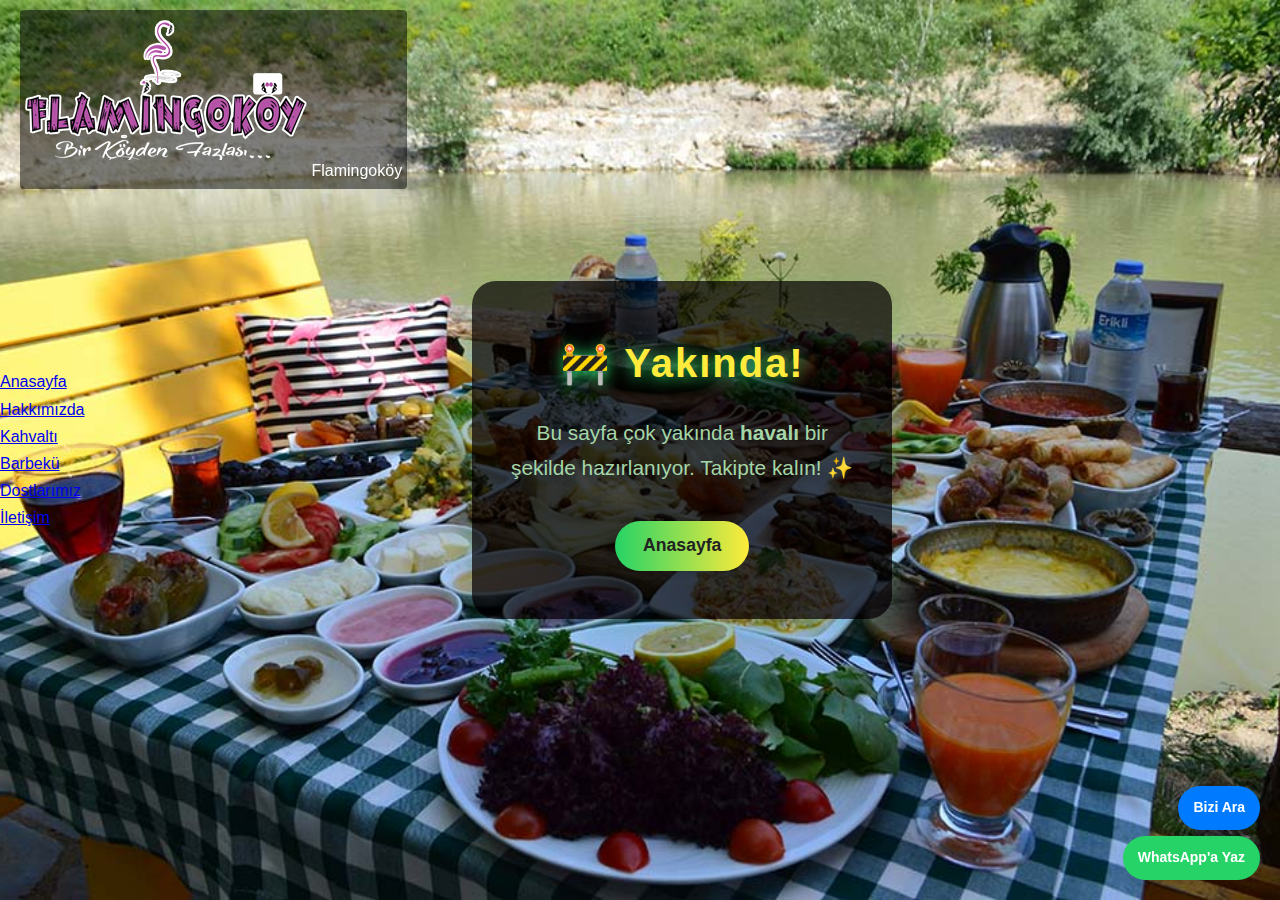
<file: barbeku.html>
<!DOCTYPE html>
<html lang="tr">
<head>
  <meta charset="UTF-8">
  <meta name="viewport" content="width=device-width, initial-scale=1.0">
  <title>Barbekü - Flamingoköy</title>
  <link rel="stylesheet" href="style.css">
  <link rel="stylesheet" href="barbeku.css">
  <style>
    body {
      background: url('images/hero2.jpg') no-repeat center center fixed;
      background-size: cover;
      min-height: 100vh;
      margin: 0;
      display: flex;
      align-items: center;
      justify-content: center;
    }
    .coming-soon {
      background: rgba(0,0,0,0.7);
      border-radius: 24px;
      box-shadow: 0 8px 32px rgba(37,211,102,0.18);
      padding: 48px 32px;
      text-align: center;
      color: #fff;
      max-width: 420px;
      margin: 40px auto;
      font-family: 'Montserrat', Arial, sans-serif;
      animation: popIn 1.2s cubic-bezier(.4,0,.2,1);
    }
    .coming-soon h1 {
      font-size: 2.5rem;
      margin-bottom: 18px;
      letter-spacing: 2px;
      color: #ffeb3b;
      text-shadow: 0 2px 16px #25D366;
    }
    .coming-soon p {
      font-size: 1.3rem;
      color: #a5d6a7;
      margin: 0 0 24px 0;
      text-shadow: 0 2px 8px #222;
    }
    .home-btn {
      display: inline-block;
      margin-top: 12px;
      padding: 10px 28px;
      background: linear-gradient(90deg, #25D366 0%, #ffeb3b 100%);
      color: #222;
      font-weight: bold;
      border-radius: 50px;
      text-decoration: none;
      font-size: 1.1rem;
      box-shadow: 0 2px 8px rgba(0,0,0,0.18);
      transition: background 0.3s;
    }
    .home-btn:hover {
      background: linear-gradient(90deg, #ffeb3b 0%, #25D366 100%);
      color: #111;
    }
    @keyframes popIn {
      0% { transform: scale(0.7); opacity: 0; }
      100% { transform: scale(1); opacity: 1; }
    }
  </style>
</head>
<body>
  <header>
    <nav class="navbar">
      <div class="logo">
        <img src="images/logoflamingokoyb.png" alt="Flamingoköy Logo"> Flamingoköy
      </div>
      <ul class="menu">
        <li><a href="index.html">Anasayfa</a></li>
        <li><a href="hakkimizda.html">Hakkımızda</a></li>
        <li><a href="kahvalti.html">Kahvaltı</a></li>
        <li><a href="barbeku.html">Barbekü</a></li>
        <li><a href="dostlarimiz.html">Dostlarımız</a></li>
        <li><a href="iletisim.html">İletişim</a></li>
      </ul>
    </nav>
  </header>
  <div class="coming-soon">
    <h1>🚧 Yakında!</h1>
    <p>Bu sayfa çok yakında <b>havalı</b> bir şekilde hazırlanıyor. Takipte kalın! ✨</p>
    <a href="index.html" class="home-btn">Anasayfa</a>
  </div>
  <!-- Call Us Button -->
  <a href="tel:+905321399161" class="call-button">Bizi Ara</a>
  <!-- WhatsApp Button -->
  <a href="https://wa.me/905523776161" class="whatsapp-button" target="_blank">WhatsApp'a Yaz</a>
</body>
</html>
</file>
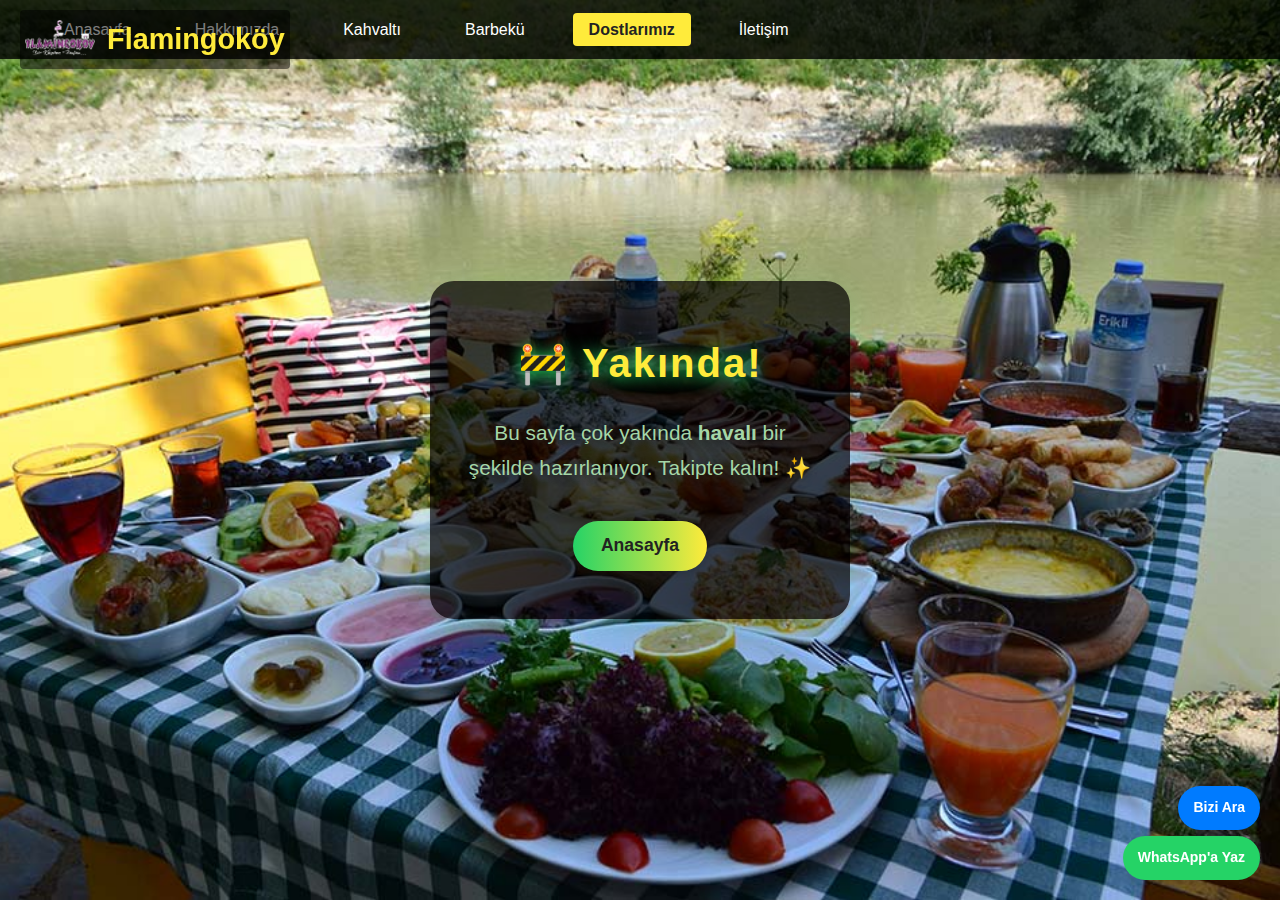
<file: dostlarimiz.html>
<!DOCTYPE html>
<html lang="tr">
<head>
  <meta charset="UTF-8">
  <meta name="viewport" content="width=device-width, initial-scale=1.0">
  <title>Dostlarımız - Flamingoköy</title>
  <link rel="stylesheet" href="style.css">
  <link rel="stylesheet" href="dostlarimiz.css">
  <style>
    body {
      background: url('images/hero2.jpg') no-repeat center center fixed;
      background-size: cover;
      min-height: 100vh;
      margin: 0;
      display: flex;
      align-items: center;
      justify-content: center;
    }
    .coming-soon {
      background: rgba(0,0,0,0.7);
      border-radius: 24px;
      box-shadow: 0 8px 32px rgba(37,211,102,0.18);
      padding: 48px 32px;
      text-align: center;
      color: #fff;
      max-width: 420px;
      margin: 40px auto;
      font-family: 'Montserrat', Arial, sans-serif;
      animation: popIn 1.2s cubic-bezier(.4,0,.2,1);
    }
    .coming-soon h1 {
      font-size: 2.5rem;
      margin-bottom: 18px;
      letter-spacing: 2px;
      color: #ffeb3b;
      text-shadow: 0 2px 16px #25D366;
    }
    .coming-soon p {
      font-size: 1.3rem;
      color: #a5d6a7;
      margin: 0 0 24px 0;
      text-shadow: 0 2px 8px #222;
    }
    .home-btn {
      display: inline-block;
      margin-top: 12px;
      padding: 10px 28px;
      background: linear-gradient(90deg, #25D366 0%, #ffeb3b 100%);
      color: #222;
      font-weight: bold;
      border-radius: 50px;
      text-decoration: none;
      font-size: 1.1rem;
      box-shadow: 0 2px 8px rgba(0,0,0,0.18);
      transition: background 0.3s;
    }
    .home-btn:hover {
      background: linear-gradient(90deg, #ffeb3b 0%, #25D366 100%);
      color: #111;
    }
    @keyframes popIn {
      0% { transform: scale(0.7); opacity: 0; }
      100% { transform: scale(1); opacity: 1; }
    }
    .navbar {
      position: absolute;
      top: 0;
      left: 0;
      right: 0;
      display: flex;
      justify-content: space-between;
      align-items: center;
      padding: 16px 32px;
      background: rgba(0, 0, 0, 0.8);
      z-index: 1000;
    }
    .navbar .logo {
      display: flex;
      align-items: center;
      color: #ffeb3b;
      font-size: 1.8rem;
      font-weight: bold;
      text-shadow: 0 2px 8px rgba(0,0,0,0.7);
    }
    .navbar .logo img {
      height: 40px;
      margin-right: 12px;
    }
    .navbar .menu {
      list-style: none;
      padding: 0;
      margin: 0;
      display: flex;
    }
    .navbar .menu li {
      margin: 0 16px;
    }
    .navbar .menu a {
      color: #fff;
      text-decoration: none;
      font-size: 1rem;
      padding: 8px 16px;
      border-radius: 4px;
      transition: background 0.3s, color 0.3s;
    }
    .navbar .menu a:hover {
      background: #ffeb3b;
      color: #222;
    }
    .navbar .menu a.active {
      background: #ffeb3b;
      color: #222;
      font-weight: bold;
    }
  </style>
</head>
<body>
  <header class="navbar">
    <div class="logo">
      <img src="images/logoflamingokoyb.png" alt="Flamingoköy Logo">
      Flamingoköy
    </div>
    <ul class="menu">
      <li><a href="index.html">Anasayfa</a></li>
      <li><a href="hakkimizda.html">Hakkımızda</a></li>
      <li><a href="kahvalti.html">Kahvaltı</a></li>
      <li><a href="barbeku.html">Barbekü</a></li>
      <li><a href="dostlarimiz.html" class="active">Dostlarımız</a></li>
      <li><a href="iletisim.html">İletişim</a></li>
    </ul>
  </header>
  <div class="coming-soon">
    <h1>🚧 Yakında!</h1>
    <p>Bu sayfa çok yakında <b>havalı</b> bir şekilde hazırlanıyor. Takipte kalın! ✨</p>
    <a href="index.html" class="home-btn">Anasayfa</a>
  </div>
  <!-- Call Us Button -->
  <a href="tel:+905321399161" class="call-button">Bizi Ara</a>
  <!-- WhatsApp Button -->
  <a href="https://wa.me/905523776161" class="whatsapp-button" target="_blank">WhatsApp'a Yaz</a>
</body>
</html>
</file>
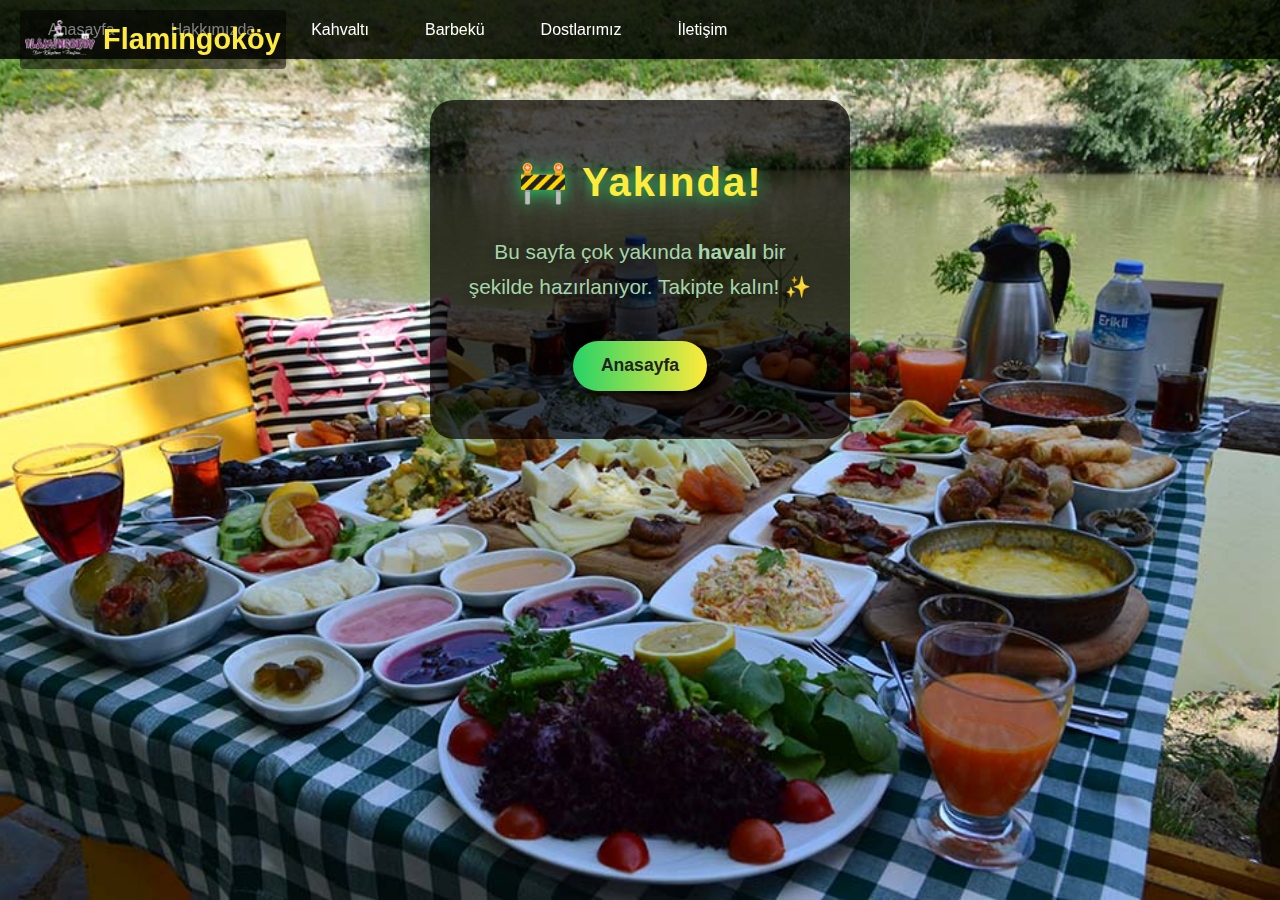
<file: iletisim.html>
<!DOCTYPE html>
<html lang="tr">
<head>
  <meta charset="UTF-8">
  <meta name="viewport" content="width=device-width, initial-scale=1.0">
  <title>İletişim - Flamingoköy</title>
  <link rel="stylesheet" href="style.css">
  <link rel="stylesheet" href="iletisim.css">
  <style>
    body {
      background: url('images/hero2.jpg') no-repeat center center fixed;
      background-size: cover;
      min-height: 100vh;
      margin: 0;
      display: flex;
      flex-direction: column;
      align-items: center;
      justify-content: flex-start;
    }
    .navbar {
      width: 100%;
      padding: 16px 32px;
      background: rgba(0, 0, 0, 0.8);
      position: fixed;
      top: 0;
      left: 0;
      display: flex;
      align-items: center;
      justify-content: space-between;
      z-index: 1000;
    }
    .logo {
      font-size: 1.8rem;
      font-weight: bold;
      color: #ffeb3b;
      display: flex;
      align-items: center;
    }
    .logo img {
      height: 40px;
      margin-right: 8px;
    }
    .menu {
      list-style: none;
      padding: 0;
      margin: 0;
      display: flex;
      gap: 24px;
    }
    .menu li {
      position: relative;
    }
    .menu a {
      text-decoration: none;
      color: #fff;
      font-size: 1rem;
      padding: 8px 16px;
      transition: color 0.3s;
    }
    .menu a:hover {
      color: #25D366;
    }
    .coming-soon {
      background: rgba(0,0,0,0.7);
      border-radius: 24px;
      box-shadow: 0 8px 32px rgba(37,211,102,0.18);
      padding: 48px 32px;
      text-align: center;
      color: #fff;
      max-width: 420px;
      margin: 100px auto 40px auto;
      font-family: 'Montserrat', Arial, sans-serif;
      animation: popIn 1.2s cubic-bezier(.4,0,.2,1);
    }
    .coming-soon h1 {
      font-size: 2.5rem;
      margin-bottom: 18px;
      letter-spacing: 2px;
      color: #ffeb3b;
      text-shadow: 0 2px 16px #25D366;
    }
    .coming-soon p {
      font-size: 1.3rem;
      color: #a5d6a7;
      margin: 0 0 24px 0;
      text-shadow: 0 2px 8px #222;
    }
    .home-btn {
      display: inline-block;
      margin-top: 12px;
      padding: 10px 28px;
      background: linear-gradient(90deg, #25D366 0%, #ffeb3b 100%);
      color: #222;
      font-weight: bold;
      border-radius: 50px;
      text-decoration: none;
      font-size: 1.1rem;
      box-shadow: 0 2px 8px rgba(0,0,0,0.18);
      transition: background 0.3s;
    }
    .home-btn:hover {
      background: linear-gradient(90deg, #ffeb3b 0%, #25D366 100%);
      color: #111;
    }
    @keyframes popIn {
      0% { transform: scale(0.7); opacity: 0; }
      100% { transform: scale(1); opacity: 1; }
    }
  </style>
</head>
<body>
  <nav class="navbar">
    <div class="logo">
      <img src="images/logoflamingokoyb.png" alt="Flamingoköy Logo">
      Flamingoköy
    </div>
    <ul class="menu">
      <li><a href="index.html">Anasayfa</a></li>
      <li><a href="hakkimizda.html">Hakkımızda</a></li>
      <li><a href="kahvalti.html">Kahvaltı</a></li>
      <li><a href="barbeku.html">Barbekü</a></li>
      <li><a href="dostlarimiz.html">Dostlarımız</a></li>
      <li><a href="iletisim.html">İletişim</a></li>
    </ul>
  </nav>
  <div class="coming-soon">
    <h1>🚧 Yakında!</h1>
    <p>Bu sayfa çok yakında <b>havalı</b> bir şekilde hazırlanıyor. Takipte kalın! ✨</p>
    <a href="index.html" class="home-btn">Anasayfa</a>
  </div>
</body>
</html>
</file>
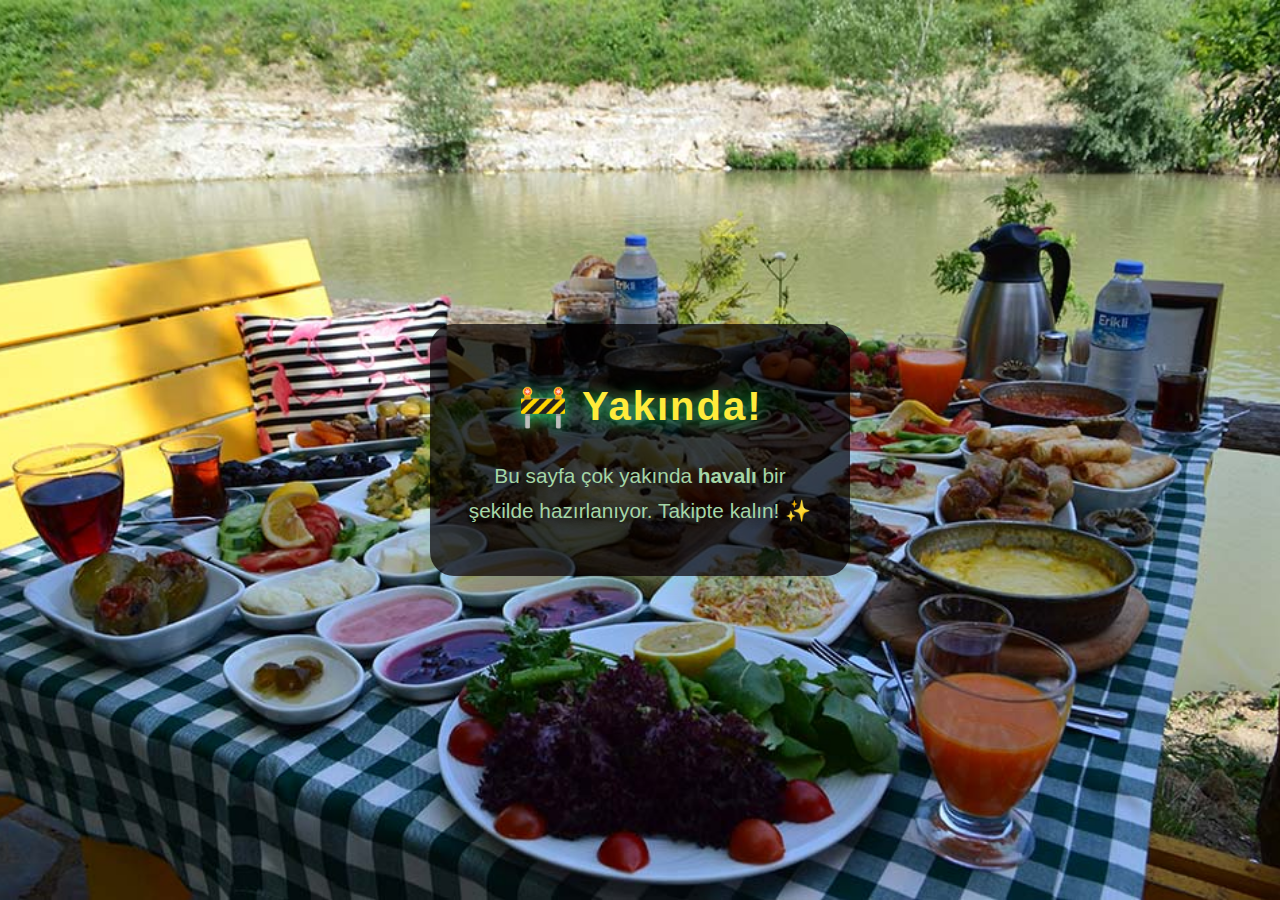
<file: kahvalti.html>
<!DOCTYPE html>
<html lang="tr">
<head>
  <meta charset="UTF-8">
  <meta name="viewport" content="width=device-width, initial-scale=1.0">
  <title>Kahvaltı - Flamingoköy</title>
  <link rel="stylesheet" href="style.css">
  <style>
    body {
      background: url('images/hero2.jpg') no-repeat center center fixed;
      background-size: cover;
      min-height: 100vh;
      margin: 0;
      display: flex;
      align-items: center;
      justify-content: center;
    }
    .coming-soon {
      background: rgba(0,0,0,0.7);
      border-radius: 24px;
      box-shadow: 0 8px 32px rgba(37,211,102,0.18);
      padding: 48px 32px;
      text-align: center;
      color: #fff;
      max-width: 420px;
      margin: 40px auto;
      font-family: 'Montserrat', Arial, sans-serif;
      animation: popIn 1.2s cubic-bezier(.4,0,.2,1);
    }
    .coming-soon h1 {
      font-size: 2.5rem;
      margin-bottom: 18px;
      letter-spacing: 2px;
      color: #ffeb3b;
      text-shadow: 0 2px 16px #25D366;
    }
    .coming-soon p {
      font-size: 1.3rem;
      color: #a5d6a7;
      margin: 0;
      text-shadow: 0 2px 8px #222;
    }
    @keyframes popIn {
      0% { transform: scale(0.7); opacity: 0; }
      100% { transform: scale(1); opacity: 1; }
    }
  </style>
</head>
<body>
  <div class="coming-soon">
    <h1>🚧 Yakında!</h1>
    <p>Bu sayfa çok yakında <b>havalı</b> bir şekilde hazırlanıyor. Takipte kalın! ✨</p>
  </div>
</body>
</html>
</file>
<file: style.css>
.dostlarimiz-body {
  background: url('images/hero2.jpg') no-repeat center center fixed;
  background-size: cover;
  min-height: 100vh;
}
.coming-soon { background: rgba(0,0,0,0.7); border-radius: 24px; box-shadow: 0 8px 32px rgba(37,211,102,0.18); padding: 48px 32px; text-align: center; color: #fff; max-width: 420px; margin: 40px auto; font-family: 'Montserrat', Arial, sans-serif; animation: popIn 1.2s cubic-bezier(.4,0,.2,1); }
.coming-soon h1 { font-size: 2.5rem; margin-bottom: 18px; letter-spacing: 2px; color: #ffeb3b; text-shadow: 0 2px 16px #25D366; }
.coming-soon p { font-size: 1.3rem; color: #a5d6a7; margin: 0 0 24px 0; text-shadow: 0 2px 8px #222; }
.home-btn { display: inline-block; margin-top: 12px; padding: 10px 28px; background: linear-gradient(90deg, #25D366 0%, #ffeb3b 100%); color: #222; font-weight: bold; border-radius: 50px; text-decoration: none; font-size: 1.1rem; box-shadow: 0 2px 8px rgba(0,0,0,0.18); transition: background 0.3s; }
.home-btn:hover { background: linear-gradient(90deg, #ffeb3b 0%, #25D366 100%); color: #111; }
@keyframes popIn { 0% { transform: scale(0.7); opacity: 0; } 100% { transform: scale(1); opacity: 1; } }
.site-header.alt2 { position: absolute; top: 0; left: 0; right: 0; background: rgba(0, 0, 0, 0.8); padding: 16px 0; z-index: 1000; }
.site-header.alt2 .container { display: flex; justify-content: space-between; align-items: center; max-width: 1200px; margin: 0 auto; padding: 0 32px; }
.site-header.alt2 .logo img { height: 40px; }
.site-header.alt2 .main-navigation { flex-grow: 1; text-align: center; }
.site-header.alt2 .main-navigation .menu { list-style: none; padding: 0; margin: 0; display: flex; justify-content: center; }
.site-header.alt2 .main-navigation .menu li { margin: 0 16px; }
.site-header.alt2 .main-navigation .menu a { color: #fff; text-decoration: none; font-size: 1rem; padding: 8px 16px; border-radius: 4px; transition: background 0.3s, color 0.3s; }
.site-header.alt2 .main-navigation .menu a:hover { background: #ffeb3b; color: #222; }
.site-header.alt2 .main-navigation .menu a.active { background: #ffeb3b; color: #222; font-weight: bold; }
.hamburger-menu.alt2 { display: none; flex-direction: column; cursor: pointer; }
.hamburger-menu.alt2 span { height: 3px; width: 25px; background: #fff; margin-bottom: 4px; border-radius: 2px; transition: all 0.3s; }
@media (max-width: 768px) { .site-header.alt2 .main-navigation { display: none; } .hamburger-menu.alt2 { display: flex; } }
/* ------------------- Temel Ayarlar ------------------- */
* { margin:0; padding:0; box-sizing:border-box; }
@import "navbar.css";
body {
  font-family: 'Montserrat', Arial, sans-serif;
  line-height:1.7;
  color: #ffffff;
  background-color: #121212;
  background: url("images/hero1.jpg") no-repeat center center fixed;
  background-size: cover;
  position: relative;
}
/* --- Inline styles moved from barbeku.html --- */
.barbeku-body {
  background: url('images/hero2.jpg') no-repeat center center fixed;
  background-size: cover;
  min-height: 100vh;
}
.coming-soon { background: rgba(0,0,0,0.7); border-radius: 24px; box-shadow: 0 8px 32px rgba(37,211,102,0.18); padding: 48px 32px; text-align: center; color: #fff; max-width: 420px; margin: 40px auto; font-family: 'Montserrat', Arial, sans-serif; animation: popIn 1.2s cubic-bezier(.4,0,.2,1); }
.coming-soon h1 { font-size: 2.5rem; margin-bottom: 18px; letter-spacing: 2px; color: #ffeb3b; text-shadow: 0 2px 16px #25D366; }
.coming-soon p { font-size: 1.3rem; color: #a5d6a7; margin: 0 0 24px 0; text-shadow: 0 2px 8px #222; }
.home-btn { display: inline-block; margin-top: 12px; padding: 10px 28px; background: linear-gradient(90deg, #25D366 0%, #ffeb3b 100%); color: #222; font-weight: bold; border-radius: 50px; text-decoration: none; font-size: 1.1rem; box-shadow: 0 2px 8px rgba(0,0,0,0.18); transition: background 0.3s; }
.home-btn:hover { background: linear-gradient(90deg, #ffeb3b 0%, #25D366 100%); color: #111; }
@keyframes popIn { 0% { transform: scale(0.7); opacity: 0; } 100% { transform: scale(1); opacity: 1; } }
.site-header.alt { position: absolute; top: 0; left: 0; right: 0; background: rgba(0, 0, 0, 0.8); padding: 16px 0; z-index: 1000; }
.site-header.alt .container { display: flex; align-items: center; justify-content: space-between; max-width: 1200px; margin: 0 auto; padding: 0 32px; width: 100%; }
.site-header.alt .logo img { height: 40px; }
.site-header.alt .main-navigation { flex-grow: 1; text-align: center; }
.site-header.alt .main-navigation .menu { list-style: none; padding: 0; margin: 0; display: flex; justify-content: center; }
.site-header.alt .main-navigation .menu li { margin: 0 16px; }
.site-header.alt .main-navigation .menu a { color: #fff; text-decoration: none; font-size: 1rem; position: relative; }
.site-header.alt .main-navigation .menu a.active { color: #25D366; }
.site-header.alt .main-navigation .menu a::after { content: ''; position: absolute; width: 100%; height: 2px; bottom: -4px; left: 0; background: #25D366; transform: scaleX(0); transition: transform 0.3s ease; }
.site-header.alt .main-navigation .menu a:hover::after { transform: scaleX(1); }
.hamburger-menu.alt { display: none; flex-direction: column; justify-content: space-between; width: 30px; height: 24px; background: transparent; border: none; cursor: pointer; }
.hamburger-menu.alt span { display: block; height: 3px; width: 100%; background: #fff; border-radius: 2px; transition: all 0.3s; }
@media (max-width: 768px) { .site-header.alt .main-navigation { display: none; } .hamburger-menu.alt { display: flex; } }
.barbeku-content { background: rgba(255, 255, 255, 0.9); padding: 64px 32px; border-radius: 24px; max-width: 800px; margin: 80px auto; box-shadow: 0 8px 32px rgba(0, 0, 0, 0.2); }
.barbeku-content h1 { font-size: 2.5rem; margin-bottom: 24px; color: #333; text-align: center; }
.barbeku-content h2 { font-size: 2rem; margin: 32px 0 16px 0; color: #25D366; position: relative; display: inline-block; }
.barbeku-content h2::after { content: ''; position: absolute; width: 100%; height: 2px; bottom: -4px; left: 0; background: #ffeb3b; transform: scaleX(0); transition: transform 0.3s; }
.barbeku-content h2:hover::after { transform: scaleX(1); }
.barbeku-content p { font-size: 1.1rem; color: #666; line-height: 1.6; margin: 0 0 24px 0; text-align: justify; }
.barbeku-content ul { list-style: none; padding: 0; margin: 0; color: #666; font-size: 1.1rem; line-height: 1.6; }
.barbeku-content ul li { margin-bottom: 12px; position: relative; padding-left: 20px; }
.barbeku-content ul li::before { content: '✔'; position: absolute; left: 0; top: 0; color: #25D366; font-size: 1.2rem; }
.barbeku-content .images { display: flex; flex-wrap: wrap; gap: 16px; justify-content: center; margin: 32px 0; }
.barbeku-content .images img { max-width: 100%; }
.overlay {
  position: fixed;
  inset: 0;
  background: rgba(0,0,0,0.55);
  z-index: 0;
}


/* ------------------- Hero ------------------- */
.hero {
  position: relative;
  height: 100vh;
  display: flex;
  justify-content: center;
  align-items: center;
  color: #fff;
  text-align: center;
  overflow: hidden;
}
.hero-content {
  z-index: 1;
}
.fancy-title {
  font-family: 'Montserrat', Arial, sans-serif;
  font-size: 48px;
  font-weight: 900;
  letter-spacing: 2px;
  color: #fff;
  text-shadow: 0 4px 24px #25D366, 0 1px 0 #333, 0 0px 40px #ffeb3b;
  background: linear-gradient(90deg, #25D366 0%, #ffeb3b 100%);
  background-clip: text;
  -webkit-background-clip: text;
  -webkit-text-fill-color: transparent;
  margin-bottom: 30px;
  animation: glow 2s infinite alternate;
}
@keyframes glow {
  0% { text-shadow: 0 4px 24px #25D366, 0 1px 0 #333, 0 0px 40px #ffeb3b; }
  100% { text-shadow: 0 8px 40px #ffeb3b, 0 2px 0 #333, 0 0px 80px #25D366; }
}

/* ------------------- Hero Slider ------------------- */
.hero-slider {
  position: absolute;
  inset: 0;
  display: flex;
  width: 300%;
  height: 100%;
  animation: hero-slide 12s infinite;
  z-index: -2;
}
.hero-slider .slide {
  width: 100%;
  height: 100%;
  background-size: cover;
  background-position: center;
}
@keyframes hero-slide {
  0% { transform: translateX(0%); }
  33% { transform: translateX(-100%); }
  66% { transform: translateX(-200%); }
  100% { transform: translateX(0%); }
}
/* Hero Button */
.hero-btn {
  display: inline-block;
  margin-top: 20px;
  padding: 12px 25px;
  background: #25D366;
  color: #fff;
  font-weight: 700;
  border-radius: 50px;
  text-decoration: none;
  transition: 0.3s;
}
.hero-btn:hover {
  background: #1ebe57;
}

/* ------------------- Section ------------------- */
section, .about, .kahvalti, .barbeku, .dostlarimiz, .iletisim {
  background: rgba(0,0,0,0.55);
  border-radius: 16px;
  box-shadow: 0 4px 24px rgba(0,0,0,0.18);
  padding: 32px 24px;
  margin: 32px auto;
  max-width: 900px;
  color: #fff;
  position: relative;
  z-index: 1;
}
section h2 {
  font-size:28px;
  margin-bottom:20px;
  color:#a5d6a7;
}
section p {
  font-size:17px;
}

/* ------------------- Mini Galeri ------------------- */
.mini-gallery {
  display: flex;
  gap: 12px;
  justify-content: center;
  margin: 18px 0 0 0;
}
.mini-gallery img {
  width: 80px;
  height: 80px;
  object-fit: cover;
  border-radius: 10px;
  box-shadow: 0 2px 8px rgba(0,0,0,0.15);
  border: 2px solid #fff;
  background: #eee;
}

/* ------------------- About Icons ------------------- */
.about-icons {
  display: flex;
  justify-content: center;
  gap: 20px;
  margin: 20px 0;
  flex-wrap: wrap;
}
.icon-item {
  display: flex;
  flex-direction: column;
  align-items: center;
  font-size: 32px;
  color: #fff;
}
.icon-item span {
  margin-top: 8px;
  font-size: 14px;
}

/* ------------------- Instagram ------------------- */
.instagram-feed {
  text-align: center;
  padding: 0;
  background: none;
}
.instagram-feed h2 {
  font-size: 24px;
  color: #fff;
  margin-bottom: 20px;
}
.instagram-photos {
  display: grid;
  grid-template-columns: repeat(auto-fit, minmax(80px, 1fr));
  gap: 8px;
  margin-top: 15px;
}
.instagram-photos .photo {
  width: 100%;
  padding-top: 100%;
  background-size: cover;
  background-position: center;
  border-radius: 10px;
  box-shadow: 0 2px 8px rgba(0,0,0,0.15);
}
.insta-user {
  display: flex;
  align-items: center;
  gap: 10px;
  margin-bottom: 10px;
}
.insta-avatar {
  width: 36px;
  height: 36px;
  border-radius: 50%;
  object-fit: cover;
  border: 2px solid #ffeb3b;
}
.insta-username {
  font-weight: bold;
  color: #25D366;
  font-size: 16px;
}
.insta-time {
  font-size: 13px;
  color: #aaa;
  margin-left: auto;
}

/* ------------------- Info Grid ------------------- */
.info-grid {
  display: flex;
  gap: 32px;
  justify-content: center;
  align-items: flex-start;
  margin: 40px 0;
}
.info-item {
  flex: 1 1 320px;
  max-width: 400px;
}
.mini-map {
  padding: 0;
}
.mini-map h2 {
  font-size: 20px;
  color: #d8d3d3;
  margin-bottom: 12px;
  text-align: center;
}

/* ------------------- Call & WhatsApp Buttons ------------------- */
.whatsapp-button {
  position: fixed;
  bottom: 20px;
  right: 20px;
  background: #25D366;
  color: #fff;
  padding: 10px 15px;
  border-radius: 50px;
  text-decoration: none;
  font-size: 14px;
  font-weight: bold;
  box-shadow: 0 4px 6px rgba(0, 0, 0, 0.1);
  transition: background 0.3s;
}
.whatsapp-button:hover { background: #1ebe57; }

.call-button {
  position: fixed;
  bottom: 70px;
  right: 20px;
  background: #007BFF;
  color: #fff;
  padding: 10px 15px;
  border-radius: 50px;
  text-decoration: none;
  font-size: 14px;
  font-weight: bold;
  box-shadow: 0 4px 6px rgba(0, 0, 0, 0.1);
  transition: background 0.3s;
}
.call-button:hover { background: #0056b3; }

/* ------------------- Footer ------------------- */
footer {
  background:rgba(0,0,0,0.8);
  text-align:center;
  padding:20px;
  margin-top:50px;
  font-size:14px;
}

/* ------------------- Havalı Scroll Bar ------------------- */
body::-webkit-scrollbar {
  width: 10px;
}
body::-webkit-scrollbar-track {
  background: rgba(0,0,0,0.2);
  border-radius: 10px;
}
body::-webkit-scrollbar-thumb {
  background: linear-gradient(135deg, #25D366 0%, #ffeb3b 100%);
  border-radius: 10px;
  box-shadow: 0 2px 8px rgba(0,0,0,0.2);
}
body::-webkit-scrollbar-thumb:hover {
  background: linear-gradient(135deg, #ffeb3b 0%, #25D366 100%);
}

/* ------------------- Yukarı Çık Butonu ------------------- */
#scrollTopBtn {
  position: fixed;
  bottom: 32px;
  right: 32px;
  width: 48px;
  height: 48px;
  background: linear-gradient(135deg, #25D366 0%, #ffeb3b 100%);
  color: #222;
  border: none;
  border-radius: 50%;
  box-shadow: 0 4px 16px rgba(0,0,0,0.18);
  cursor: pointer;
  font-size: 28px;
  display: none;
  align-items: center;
  justify-content: center;
  z-index: 9999;
  transition: background 0.3s, box-shadow 0.3s;
}
#scrollTopBtn:hover {
  background: linear-gradient(135deg, #ffeb3b 0%, #25D366 100%);
  box-shadow: 0 8px 24px rgba(0,0,0,0.28);
}

/* ------------------- Testimonials ------------------- */
.testimonials {
  margin: 48px 0;
  text-align: center;
}
.testimonials h2 {
  font-size: 28px;
  color: #ffeb3b;
  margin-bottom: 24px;
}
.testimonial-list {
  display: flex;
  gap: 24px;
  justify-content: center;
  flex-wrap: wrap;
}
.testimonial-card {
  background: rgba(0,0,0,0.7);
  color: #fff;
  border-radius: 16px;
  box-shadow: 0 4px 16px rgba(0,0,0,0.18);
  padding: 24px 18px;
  max-width: 320px;
  min-width: 220px;
  font-size: 18px;
  font-style: italic;
  position: relative;
  transition: transform 0.2s;
}
.testimonial-card:hover {
  transform: scale(1.04) rotate(-2deg);
  box-shadow: 0 8px 32px rgba(37,211,102,0.18);
}
.testimonial-card span {
  display: block;
  margin-top: 16px;
  font-size: 15px;
  color: #25D366;
  font-weight: bold;
}

/* ------------------- Popüler Navbar ------------------- */
/* Navbar ile ilgili tüm kurallar kaldırıldı */

/* ------------------- Yeni Navbar Tasarımı ------------------- */
.site-header {
  position: fixed;
  top: 0;
  left: 0;
  width: 100%;
  background-color: #fff;
  box-shadow: 0 2px 5px rgba(0, 0, 0, 0.1);
  z-index: 1000;
}

.site-header .container {
  display: flex;
  justify-content: space-between;
  align-items: center;
  padding: 10px 20px;
}

.site-header .logo img {
  max-height: 50px;
}

.main-navigation {
  display: flex;
}

.main-navigation .menu {
  display: flex;
  list-style: none;
  margin: 0;
  padding: 0;
}

.main-navigation .menu li {
  margin: 0 15px;
}

.main-navigation .menu li a {
  text-decoration: none;
  color: #333;
  font-weight: bold;
  transition: color 0.3s;
}

.main-navigation .menu li a:hover {
  color: #25D366;
}

.hamburger-menu {
  display: none;
  flex-direction: column;
  gap: 5px;
  background: none;
  border: none;
  cursor: pointer;
}

.hamburger-menu span {
  width: 25px;
  height: 3px;
  background-color: #333;
}

@media (max-width: 768px) {
  .main-navigation {
    display: none;
    flex-direction: column;
    position: absolute;
    top: 60px;
    right: 20px;
    background-color: #fff;
    box-shadow: 0 2px 5px rgba(0, 0, 0, 0.1);
    padding: 10px;
  }

  .main-navigation.active {
    display: flex;
  }

  .hamburger-menu {
    display: flex;
  }
}

/* ------------------- Mobil Görünüm ------------------- */
@media (max-width: 768px) {
  body {
    overflow-x: hidden; /* Yatay kaymayı önle */
  }

  .site-header {
    position: fixed;
    top: 0;
    left: 0;
    width: 100%;
    z-index: 1000;
    background-color: #fff;
    box-shadow: 0 2px 5px rgba(0, 0, 0, 0.1);
  }

  .main-navigation {
    display: none;
    position: fixed;
    top: 60px; /* Header'ın altına yerleştir */
    left: 0;
    width: 100%;
    height: calc(100% - 60px);
    background-color: #121212;
    z-index: 999;
    overflow-y: auto;
  }

  .main-navigation.active {
    display: block;
  }

  .header-logo img {
    max-width: 120px;
    height: auto;
  }

  .btn-open {
    display: block;
    position: absolute;
    top: 15px;
    right: 20px;
    background: none;
    border: none;
    font-size: 24px;
    color: #333;
    cursor: pointer;
  }
}
/* ------------------- Küçük Menü ------------------- */
.small-menu {
  position: absolute;
  top: 60px; /* Logonun altına yerleştirme */
  left: 20px;
  background: rgba(0, 0, 0, 0.8);
  color: #fff;
  border-radius: 8px;
  box-shadow: 0 4px 6px rgba(0, 0, 0, 0.2);
  padding: 10px;
  display: none;
  z-index: 1000;
}
.small-menu.visible {
  display: block;
}
.small-menu ul {
  list-style: none;
  margin: 0;
  padding: 0;
}
.small-menu ul li {
  margin: 5px 0;
}
.small-menu ul li a {
  color: #fff;
  text-decoration: none;
  font-size: 14px;
}
.small-menu ul li a:hover {
  text-decoration: underline;
}

/* ------------------- Logo Arka Planı ------------------- */
.logo {
  background-color: rgba(0, 0, 0, 0.5); /* Koyu arka plan */
  padding: 5px;
  border-radius: 4px;
}

/* ------------------- Yan Menü ------------------- */
.sidebar {
  position: fixed;
  top: 0;
  left: -250px;
  width: 250px;
  height: 100%;
  background: #121212;
  box-shadow: 2px 0 8px rgba(0, 0, 0, 0.5);
  transition: left 0.3s ease;
  z-index: 1000;
}
.sidebar.open {
  left: 0;
}
.sidebar .menu {
  list-style: none;
  padding: 20px;
  margin: 0;
}
.sidebar .menu li {
  margin-bottom: 15px;
}
.sidebar .menu a {
  color: #fff;
  text-decoration: none;
  font-size: 1.2rem;
  transition: color 0.3s;
}
.sidebar .menu a:hover {
  color: #ffeb3b;
}
.hamburger {
  position: fixed;
  top: 20px;
  left: 20px;
  width: 30px;
  height: 30px;
  display: flex;
  flex-direction: column;
  justify-content: space-between;
  cursor: pointer;
  z-index: 1100;
}
.hamburger div {
  width: 100%;
  height: 4px;
  background: #fff;
}

/* ------------------- Responsive ------------------- */
@media (max-width:768px){
  .info-grid { flex-direction: column; gap: 20px; }
  .menu { flex-direction: column; gap:10px; }
}

/* ------------------- FAQ ------------------- */
.faq {
  background: rgba(255, 255, 255, 0.1);
  color: #ffffff;
}
.faq li strong {
  color: #ffeb3b;
}

/* ------------------- Kahvaltı Sayfası ------------------- */
body.kahvalti {
  background: url('images/hero2.jpg') no-repeat center center fixed;
  background-size: cover;
  min-height: 100vh;
  margin: 0;
  display: flex;
  align-items: center;
  justify-content: center;
}
.coming-soon {
  background: rgba(0,0,0,0.7);
  border-radius: 24px;
  box-shadow: 0 8px 32px rgba(37,211,102,0.18);
  padding: 48px 32px;
  text-align: center;
  color: #fff;
  max-width: 420px;
  margin: 40px auto;
  font-family: 'Montserrat', Arial, sans-serif;
  animation: popIn 1.2s cubic-bezier(.4,0,.2,1);
}
.coming-soon h1 {
  font-size: 2.5rem;
  margin-bottom: 18px;
  letter-spacing: 2px;
  color: #ffeb3b;
  text-shadow: 0 2px 16px #25D366;
}
.coming-soon p {
  font-size: 1.3rem;
  color: #a5d6a7;
  margin: 0 0 24px 0;
  text-shadow: 0 2px 8px #222;
}
.home-btn {
  display: inline-block;
  margin-top: 12px;
  padding: 10px 28px;
  background: linear-gradient(90deg, #25D366 0%, #ffeb3b 100%);
  color: #222;
  font-weight: bold;
  border-radius: 50px;
  text-decoration: none;
  font-size: 1.1rem;
  box-shadow: 0 2px 8px rgba(0,0,0,0.18);
  transition: background 0.3s;
}
.home-btn:hover {
  background: linear-gradient(90deg, #ffeb3b 0%, #25D366 100%);
  color: #111;
}
@keyframes popIn {
  0% { transform: scale(0.7); opacity: 0; }
  100% { transform: scale(1); opacity: 1; }
}

/* ------------------- Logo Sabit ve Animasyon ------------------- */
.logo {
  position: fixed;
  top: 10px;
  left: 20px;
  z-index: 1000;
  transition: all 0.3s ease;
}
.logo.large {
  width: 150px; /* Büyük boyut */
  height: auto;
}
.logo.medium {
  width: 100px; /* Orta boyut */
  height: auto;
}
.logo.small {
  width: 70px; /* Küçük boyut */
  height: auto;
}

/* Mobile full-screen menu */
.menu-mobile {
  display: none;
}
.menu-mobile ul {
  list-style: none;
  padding: 40px 20px;
  margin: 0;
  display: flex;
  flex-direction: column;
  gap: 16px;
}
.menu-mobile a {
  color: #333;
  text-decoration: none;
  font-size: 18px;
  font-weight: 700;
}

.menu-mobile.active {
  display: block;
  position: fixed;
  inset: 60px 0 0 0; /* below header */
  background: rgba(255,255,255,0.98);
  z-index: 1000;
  overflow-y: auto;
}

@media (min-width: 769px) {
  .menu-mobile { display: none !important; }
}
</file>
<file: barbeku.css>
@import url('style.css');

body {
  background: linear-gradient(120deg, #232526 0%, #414345 100%);
  color: #fff;
}

.barbeku-container {
  max-width: 900px;
  margin: 120px auto 40px auto;
  padding: 32px 24px;
  background: rgba(40,40,40,0.82);
  border-radius: 24px;
  box-shadow: 0 8px 32px rgba(37, 211, 102, 0.18);
  backdrop-filter: blur(4px);
  display: flex;
  flex-wrap: wrap;
  gap: 32px;
  justify-content: center;
}
.barbeku-card {
  background: rgba(255,255,255,0.08);
  border-radius: 16px;
  box-shadow: 0 2px 12px rgba(0,0,0,0.12);
  padding: 24px 18px;
  min-width: 220px;
  max-width: 260px;
  text-align: center;
  transition: transform 0.2s, box-shadow 0.2s;
}
.barbeku-card:hover {
  transform: translateY(-8px) scale(1.04);
  box-shadow: 0 8px 32px rgba(37, 211, 102, 0.22);
}
.barbeku-title {
  font-size: 2.2rem;
  color: #25D366;
  margin-bottom: 18px;
  font-family: 'Montserrat', Arial, sans-serif;
  letter-spacing: 1px;
}
.barbeku-btn {
  display: inline-block;
  margin-top: 18px;
  padding: 10px 28px;
  background: linear-gradient(90deg, #25D366 0%, #232526 100%);
  color: #fff;
  font-weight: bold;
  border-radius: 50px;
  text-decoration: none;
  font-size: 1.1rem;
  box-shadow: 0 2px 8px rgba(0,0,0,0.10);
  transition: background 0.3s, color 0.3s;
}
.barbeku-btn:hover {
  background: linear-gradient(90deg, #232526 0%, #25D366 100%);
  color: #25D366;
}

@media (max-width: 700px) {
  .barbeku-container {
    flex-direction: column;
    gap: 18px;
    padding: 18px 4vw;
  }
  .barbeku-card {
    min-width: unset;
    max-width: unset;
    width: 100%;
  }
}
</file>
<file: dostlarimiz.css>
@import url('style.css');

body {
  background: linear-gradient(135deg, #e0f7fa 0%, #b2dfdb 100%);
  color: #222;
}

.dostlar-container {
  max-width: 900px;
  margin: 120px auto 40px auto;
  padding: 32px 24px;
  background: rgba(255,255,255,0.85);
  border-radius: 24px;
  box-shadow: 0 8px 32px rgba(33, 150, 243, 0.18);
  display: flex;
  flex-wrap: wrap;
  gap: 32px;
  justify-content: center;
}
.dost-card {
  background: #e3f2fd;
  border-radius: 16px;
  box-shadow: 0 2px 12px rgba(33, 150, 243, 0.12);
  padding: 24px 18px;
  min-width: 220px;
  max-width: 260px;
  text-align: center;
  transition: transform 0.2s, box-shadow 0.2s;
}
.dost-card:hover {
  transform: translateY(-8px) scale(1.04);
  box-shadow: 0 8px 32px rgba(33, 150, 243, 0.22);
}
.dost-title {
  font-size: 2.2rem;
  color: #2196f3;
  margin-bottom: 18px;
  font-family: 'Montserrat', Arial, sans-serif;
  letter-spacing: 1px;
}
.dost-btn {
  display: inline-block;
  margin-top: 18px;
  padding: 10px 28px;
  background: linear-gradient(90deg, #2196f3 0%, #b2dfdb 100%);
  color: #fff;
  font-weight: bold;
  border-radius: 50px;
  text-decoration: none;
  font-size: 1.1rem;
  box-shadow: 0 2px 8px rgba(0,0,0,0.10);
  transition: background 0.3s, color 0.3s;
}
.dost-btn:hover {
  background: linear-gradient(90deg, #b2dfdb 0%, #2196f3 100%);
  color: #2196f3;
}

@media (max-width: 700px) {
  .dostlar-container {
    flex-direction: column;
    gap: 18px;
    padding: 18px 4vw;
  }
  .dost-card {
    min-width: unset;
    max-width: unset;
    width: 100%;
  }
}
</file>
<file: iletisim.css>
@import url('style.css');

body {
  background: linear-gradient(120deg, #a18cd1 0%, #fbc2eb 100%);
  color: #222;
}

.iletisim-container {
  max-width: 900px;
  margin: 120px auto 40px auto;
  padding: 32px 24px;
  background: rgba(255,255,255,0.85);
  border-radius: 24px;
  box-shadow: 0 8px 32px rgba(161, 140, 209, 0.18);
  backdrop-filter: blur(4px);
  display: flex;
  flex-wrap: wrap;
  gap: 32px;
  justify-content: center;
}
.iletisim-card {
  background: #f3e5f5;
  border-radius: 16px;
  box-shadow: 0 2px 12px rgba(161, 140, 209, 0.12);
  padding: 24px 18px;
  min-width: 220px;
  max-width: 260px;
  text-align: center;
  transition: transform 0.2s, box-shadow 0.2s;
}
.iletisim-card:hover {
  transform: translateY(-8px) scale(1.04);
  box-shadow: 0 8px 32px rgba(161, 140, 209, 0.22);
}
.iletisim-title {
  font-size: 2.2rem;
  color: #a18cd1;
  margin-bottom: 18px;
  font-family: 'Montserrat', Arial, sans-serif;
  letter-spacing: 1px;
}
.iletisim-btn {
  display: inline-block;
  margin-top: 18px;
  padding: 10px 28px;
  background: linear-gradient(90deg, #a18cd1 0%, #fbc2eb 100%);
  color: #fff;
  font-weight: bold;
  border-radius: 50px;
  text-decoration: none;
  font-size: 1.1rem;
  box-shadow: 0 2px 8px rgba(0,0,0,0.10);
  transition: background 0.3s, color 0.3s;
}
.iletisim-btn:hover {
  background: linear-gradient(90deg, #fbc2eb 0%, #a18cd1 100%);
  color: #a18cd1;
}

@media (max-width: 700px) {
  .iletisim-container {
    flex-direction: column;
    gap: 18px;
    padding: 18px 4vw;
  }
  .iletisim-card {
    min-width: unset;
    max-width: unset;
    width: 100%;
  }
}
</file>
